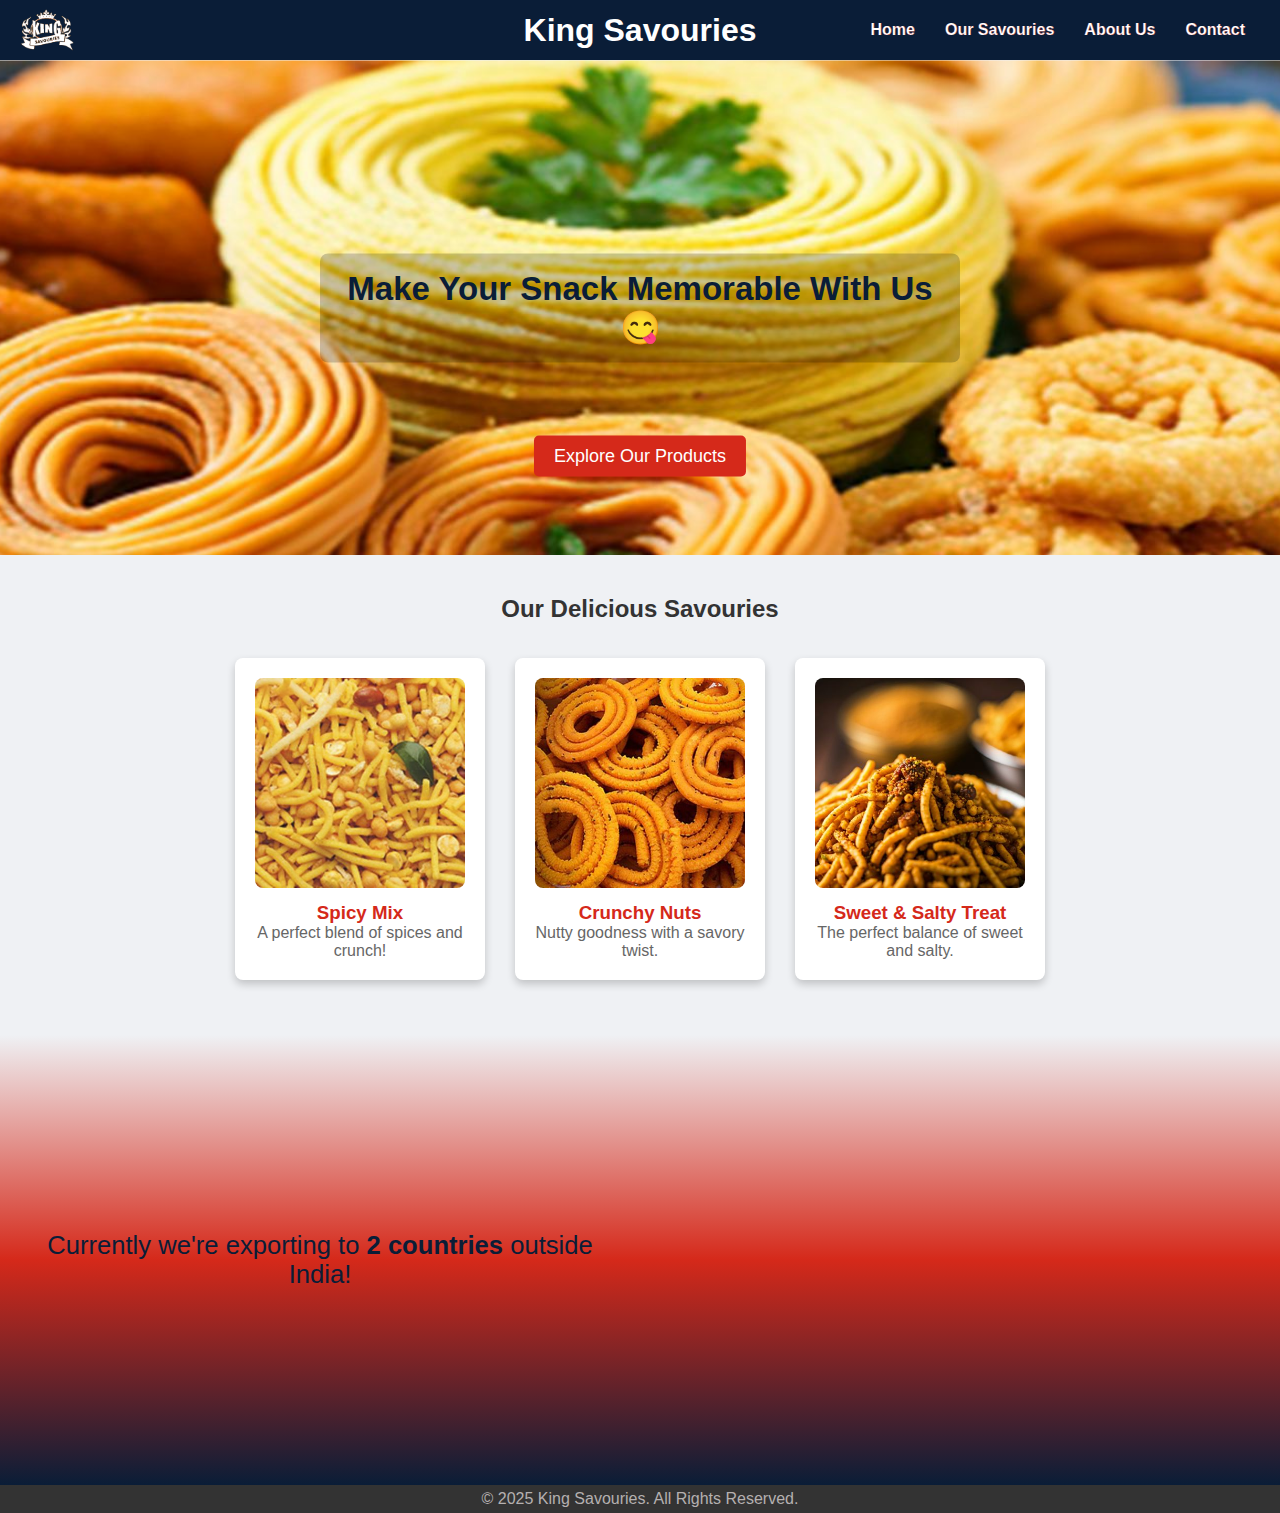
<file: index.html>
<!DOCTYPE html>
<html lang="en">
<head>
    <meta charset="UTF-8">
    <meta name="viewport" content="width=device-width, initial-scale=1.0">
    <title>King Savouries - Make Your Snack Memorable With Us</title>
    <link rel="stylesheet" href="style.css">
</head>
<body>
    <!-- Header Section -->
    <header>
        <img src="images/logo3.png" alt="King Savouries Logo" class="logo">
        <h1 class="brandName">King Savouries</h1>
        <nav>
            <div class="menu-toggle">
                <span></span>
                <span></span>
                <span></span>
            </div>
            <ul>
                <li><a href="index.html">Home</a></li>
                <li><a href="">Our Savouries</a></li>
                <li><a href="aboutUs.html">About Us</a></li>
                <li><a href="aboutUs.html#contact">Contact</a></li>
            </ul>
        </nav>
    </header>
    <div class="side-pane" id="sidePane">
        <ul>
            <li><a href="index.html">Home</a></li>
            <li><a href="">Our Savouries</a></li>
            <li><a href="aboutUs.css">About Us</a></li>
            <li><a href="aboutUs.html#contact">Contact</a></li>
        </ul>
    </div>

    <!-- Banner Section -->
    <section class="banner">
        <img src="images/banner.jpg" alt="Delicious Savouries Banner">
        <div class="banner-text">
            <h2>Make Your Snack Memorable With Us &#x1F60B;</h2>
        </div>
        <button onclick="exploreProducts()">Explore Our Products</button>

    </section>

    <!-- Products Section -->
    <section class="products" id="products">
        <h2>Our Delicious Savouries</h2>
        <div class="product-list">
            <div class="product">
                <img src="images/product1.jpg" alt="Savoury 1">
                <h3>Spicy Mix</h3>
                <p>A perfect blend of spices and crunch!</p>
            </div>
            <div class="product">
                <img src="images/product2.jpg" alt="Savoury 2">
                <h3>Crunchy Nuts</h3>
                <p>Nutty goodness with a savory twist.</p>
            </div>
            <div class="product">
                <img src="images/product3.jpg" alt="Savoury 3">
                <h3>Sweet & Salty Treat</h3>
                <p>The perfect balance of sweet and salty.</p>
            </div>
        </div>
    </section>
    <section class="export-banner">
        <div class="export-info">
            <p class="export-text">Currently we're exporting to <strong>2 countries</strong> outside India!</p>
        </div>
        <div class="export-map">
            <div class="map-india">
                <div class="plane plane-northeast">✈️</div>
            </div>
        </div>
    </section>
</div>

    <!-- Footer Section -->
    <footer>
        <p>&copy; 2025 King Savouries. All Rights Reserved.</p>
    </footer>

    <script src="script.js"></script>
</body>
</html>
</file>
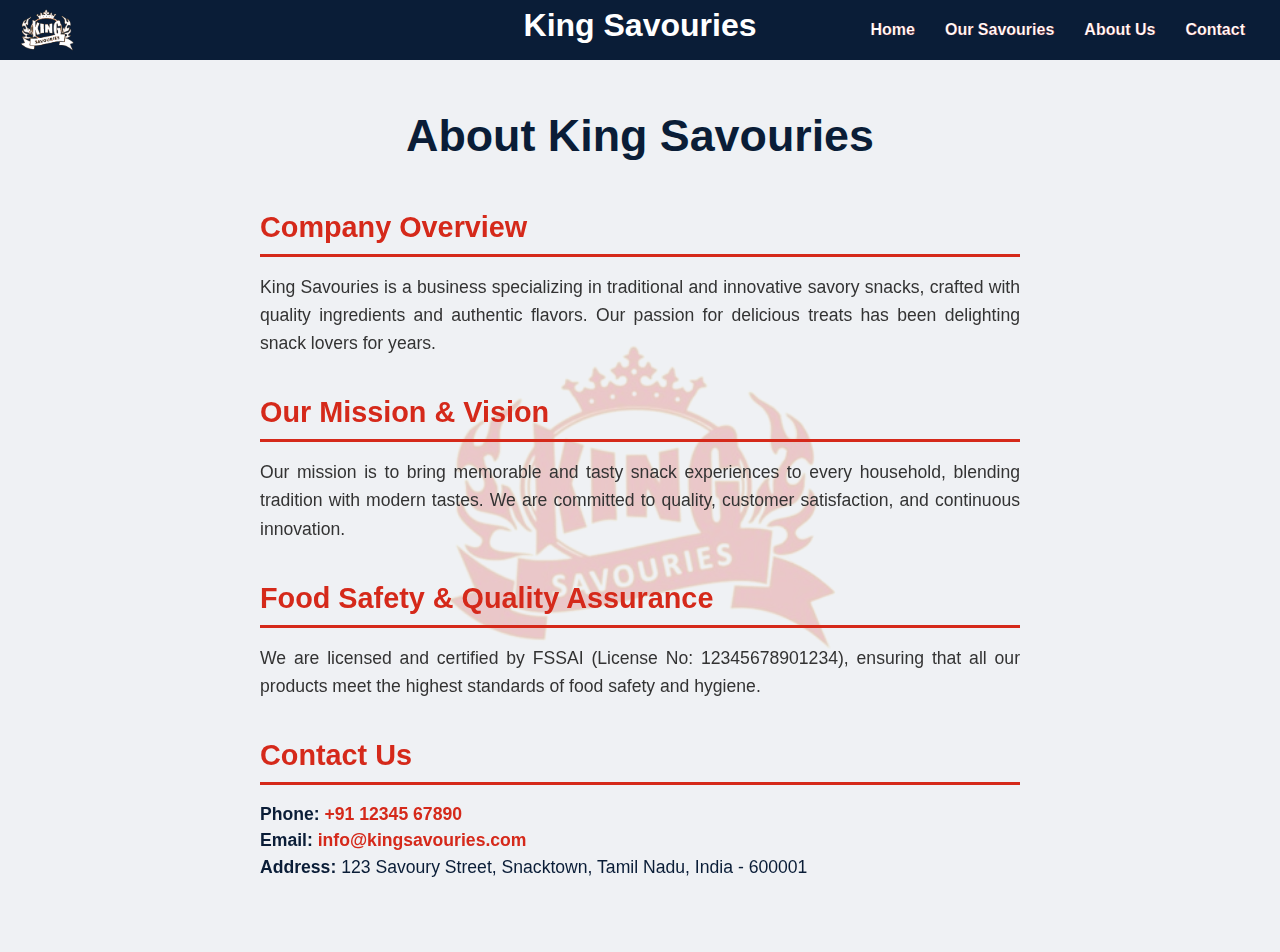
<file: aboutUs.html>
<!DOCTYPE html>
<html lang="en">
<head>
  <meta charset="UTF-8" />
  <meta name="viewport" content="width=device-width, initial-scale=1" />
  <title>About Us - King Savouries</title>
  
  </style>
  <link rel="stylesheet" href="aboutUs.css">
  <link rel="stylesheet" href="style.css">

</head>
<body>
  <header>
        <img src="images/logo3.png" alt="King Savouries Logo" class="logo">
        <h1 class="brandName">King Savouries</h1>
        <nav>
            <div class="menu-toggle">
                <span></span>
                <span></span>
                <span></span>
            </div>
            <ul>
                <li><a href="index.html">Home</a></li>
                <li><a href="">Our Savouries</a></li>
                <li><a href="">About Us</a></li>
                <li><a href="#contact">Contact</a></li>
            </ul>
        </nav>
    </header>
    <div class="side-pane" id="sidePane">
        <ul>
            <li><a href="index.html">Home</a></li>
            <li><a href="">Our Savouries</a></li>
            <li><a href="">About Us</a></li>
            <li><a href="#contact">Contact</a></li>
        </ul>
    </div>
    
  <h1 id="abtKing">About King Savouries</h1>

  <div class="section" id="overview">
    <h2>Company Overview</h2>
    <p>
      King Savouries is a business specializing in traditional and innovative savory snacks,
      crafted with quality ingredients and authentic flavors. Our passion for delicious treats has
      been delighting snack lovers for years.
    </p>
  </div>

  <div class="section" id="mission">
    <h2>Our Mission & Vision</h2>
    <p>
      Our mission is to bring memorable and tasty snack experiences to every household, blending tradition
      with modern tastes. We are committed to quality, customer satisfaction, and continuous innovation.
    </p>
  </div>

  <div class="section" id="fssai">
    <h2>Food Safety & Quality Assurance</h2>
    <p>
      We are licensed and certified by FSSAI (License No: 12345678901234), ensuring that all our products
      meet the highest standards of food safety and hygiene.
    </p>
  </div>

  <div class="section" id="contact">
    <h2>Contact Us</h2>
    <address>
      <strong>Phone:</strong> <a href="tel:+911234567890">+91 12345 67890</a><br />
      <strong>Email:</strong> <a href="mailto:info@kingsavouries.com">info@kingsavouries.com</a><br />
      <strong>Address:</strong> 123 Savoury Street, Snacktown, Tamil Nadu, India - 600001
    </address>
  </div>
  <script src="script.js"></script>
</body>
</html>
</file>
<file: aboutUs.css>
body {
  font-family: 'Poppins', sans-serif;
  max-width: 800px;
  margin: 40px auto;
  padding: 0 20px;
  line-height: 1.6;
  color: #0A1D37; /* Dark Blue text */
  background-color: #eff1f4;

}

h1, h2 {
  color: #D5291A; /* Brand red */
  font-weight: 700;
  margin-bottom: 0.5rem;
}

#abtKing {
  font-size: 2.8rem;
  text-align: center;
  margin-bottom: 2rem;
  color: #0A1D37; /* subtle stroke for style */
}

h2 {
  font-size: 1.8rem;
  border-bottom: 3px solid #D5291A;
  padding-bottom: 0.25rem;
  margin-top: 2rem;
  margin-bottom: 1rem;
}

.section {
  margin-bottom: 2rem;
}

p {
  font-size: 1.1rem;
  color: #333333;
  text-align: justify;
}

address {
  font-style: normal;
  line-height: 1.5;
  font-size: 1.1rem;
  color: #0A1D37;
  margin-top: 0.5rem;
}

a {
  color: #D5291A;
  text-decoration: none;
  font-weight: 600;
}

a:hover {
  text-decoration: underline;
}

/* Responsive adjustments */
@media (max-width: 480px) {
  body {
    margin: 20px 15px;
    padding: 0 10px;
  }
  h1 {
    font-size: 2rem;
  }
  h2 {
    font-size: 1.4rem;
  }
  p, address {
    font-size: 1rem;
  }
}
body::before {
  content: "";
  position: fixed;
  top: 60%;
  left: 50%;
  transform: translate(-50%, -50%);
  width: 400px;
  height: 400px;
  background-image: url('images/logo.png'); /* replace with your actual path */
  background-repeat: no-repeat;
  background-size: contain;
  opacity: 0.2; /* light watermark */
  z-index: 0;
  pointer-events: none;
}

body > * {
  position: relative;
  z-index: 1;
}
</file>
<file: style.css>
/* General Reset */
* {
    margin: 0;
    padding: 0;
    box-sizing: border-box;
}

/* Body and Fonts */
body {
    font-family: 'Poppins', sans-serif;
    background-color: #eff1f4;
    
    padding-top: 60px; 
}

/* Header */
header {
  position: fixed;
  top: 0;
  left: 0;
  width: 100%;         /* Full width */
  z-index: 1000;
  background-color: #0A1D37;
  padding: 0px 20px;
  display: flex;
  align-items: center;
  justify-content: space-between;
  height: 60px;
  /* This hides the overflowed (cropped) part of the image */
}

header .brandName {
    position: absolute;
  left: 50%;
  transform: translateX(-50%);
  color: #FFFFFF;
  justify-content: center;
  text-align: center;
}

header .logo {
    
    height: 70%;
    width: auto;
}

header nav ul {
    list-style: none;
    display: flex;
    flex-wrap: wrap;
    font-weight: bold;
}

header nav ul li {
    margin: 0 15px;
    
    
}

header nav ul li a {
    color: #FFFFFF;
    text-decoration: none;
    -webkit-text-stroke: 0.2px #D5291A;
}
header nav ul li a:hover {
  text-decoration: underline;
  text-decoration-thickness: 0.3px; /* Adjust thickness as needed */
}


.menu-toggle {
  display: none; /* Hidden by default */
  flex-direction: column;
  justify-content: space-between;
  width: 45px;
  height: 30px;
  cursor: pointer;
}

.menu-toggle span {
  display: block;
  height: 6px;
  
  background-color:#FFFFFF;
  box-shadow: 0 0 0 0.4px #D5291A;
  border-radius: 2px;
}

/* Show hamburger and hide nav on smaller screens */
@media (max-width: 1100px) {
  .menu-toggle {
    display: flex;       /* Show the 3-line icon */
  }
  header nav ul {
        display: none; 
  }

}


/* side-pane */

.side-pane {
  position: fixed;
  top: 60px; /* below header */
  right: 0;
  width: 250px;
  height: calc(100vh - 60px); /* full height minus header */
  background: linear-gradient(to bottom, #0A1D37, #D5291A);
  color: white;
  transform: translateY(-20px);
  opacity: 0;
  visibility: hidden;
  transition: all 0.4s ease;
  z-index: 999;
  padding: 15px 20px;
}

.side-pane ul {
  list-style: none;
  padding: 0;
}

.side-pane ul li {
  margin-bottom: 12px;
}

.side-pane ul li a {
  text-decoration: none;
  color: white;
  font-weight: 500;
  display: block;
  padding: 5px 0;
  border-bottom: 1px solid rgba(255, 255, 255, 0.2);
}

/* When toggled */
.side-pane.show {
  transform: translateY(0);
  opacity: 1;
  visibility: visible;
}






/* Banner */
.banner {
    position: relative;       /* Allows text overlay if needed */
    text-align: center;       /* Center-align any text inside */
    color: rgb(0, 0, 0);             /* Text color */
    width: 100vw;              /* Full viewport width */
    height: 55vh;              /* Adjust height as needed */
    overflow: hidden;
}

.banner img {
  position: absolute;
  top: 50%;
  left: 50%;
  width: auto;
  height: 100%;
  transform: translate(-50%, -50%);
  object-fit: cover;
  min-width: 100%;
  min-height: 100%;
}

.banner-text {
    position: absolute;
    top: 50%;
    left: 50%;
    transform: translate(-50%, -50%);
    text-align: center;
    background: rgba(0, 0, 0, 0.2);
    padding: 1rem;
    border-radius: 8px;
    display: inline-block;
    color: #0A1D37;
    font-size: 22px;
}
.banner-text:hover {
    transform: translate(-50%, -50%) scale(1.05);

}
.banner button {
    top: 80%;
    left: 50%;
    background-color: #D5291A;
    color: white;
    transform: translate(-50%, -50%);
    position:absolute;
    border: none;
    cursor: pointer;
    border-radius: 5px;
    padding: 10px 20px;
    font-size: 18px;
    
}

@media (max-width: 780px) {
  .banner button {
    font-size: 14px;
  }
  .banner-text h2{
    font-size: 1rem;
  }
  

}

@media (max-width: 550px) {
  .banner-text {
    font-size: 15px;
  }
  .banner button {
    font-size: 12px;
  }
  header .brandName{
    font-size: 1.6rem;

  }
  
}

/* Products Section */
.products {
    padding: 40px 20px;
    text-align: center;
}

.products h2 {
    margin-bottom: 20px;
    color: #333;
}

.product-list {
    display: flex;
    flex-wrap: wrap;
    justify-content: center;
}

.product {
    width: 250px;
    margin: 15px;
    padding: 20px;
    background-color: #fff;
    border-radius: 8px;
    box-shadow: 0 4px 8px rgba(0,0,0,0.2);
    transition: transform 0.3s;
}

.product:hover {
    transform: scale(1.05);
}

.product img {
    width: 100%;
    height: auto;
    border-radius: 8px;
}

.product h3 {
    margin-top: 10px;
    color: #D5291A;
}

.product p {
    color: #666;
}

/* Responsive Product Layout */
@media (max-width: 768px) {
    .product {
        width: 80%;
    }
}

@media (min-width: 768px) and (max-width: 1024px) {
    .product {
        width: 45%;
    }
}

.export-banner {
  display: flex;
  width: 100%;
  height: 50vh;
  background: linear-gradient(to bottom, #eff1f4 , #D5291A , #0A1D37 );
}

.export-info, .export-map {
  width: 50%;
  display: flex;
  justify-content: center;
  align-items: center;
  flex-direction: column;
}

/* Left Section*/
.export-info {
  color:  #0A1D37;
  text-align: center;
  padding: 2rem;
}

.export-text {
  font-size: clamp(18px, 2vw, 26px);
}

/* Right Section - Map with flying planes */
.export-map {
  position: relative;
}

.map-india {
  position: relative;
  width: 250px;
  height: 300px;
  background-image: url('https://upload.wikimedia.org/wikipedia/commons/b/b4/India_outline.svg');
  background-size: contain;
  background-repeat: no-repeat;
  background-position: center;
}

.plane {
  position: absolute;
  font-size: 3rem;
  opacity: 0;
}

.plane-northeast {
  top: 140px;
  left: 60px;
  animation: fly-northeast 5s ease-out infinite;
}

@keyframes fly-northeast {
  0% { transform: translate(0, 0) rotate(0deg); opacity: 1; }
  100% { transform: translate(120px, -100px) rotate(20deg); opacity: 0; }
}



/* Footer */
footer {
    background-color: #333;
    color: rgb(181, 176, 176);
    text-align: center;
    padding: 5px;
}

/* Utility Classes for Responsive Design */
/* .img-responsive {
    max-width: 100%;
    height: auto;
    color: #171515;
}*/
html, body {
  overflow-x: hidden;
}
</file>
